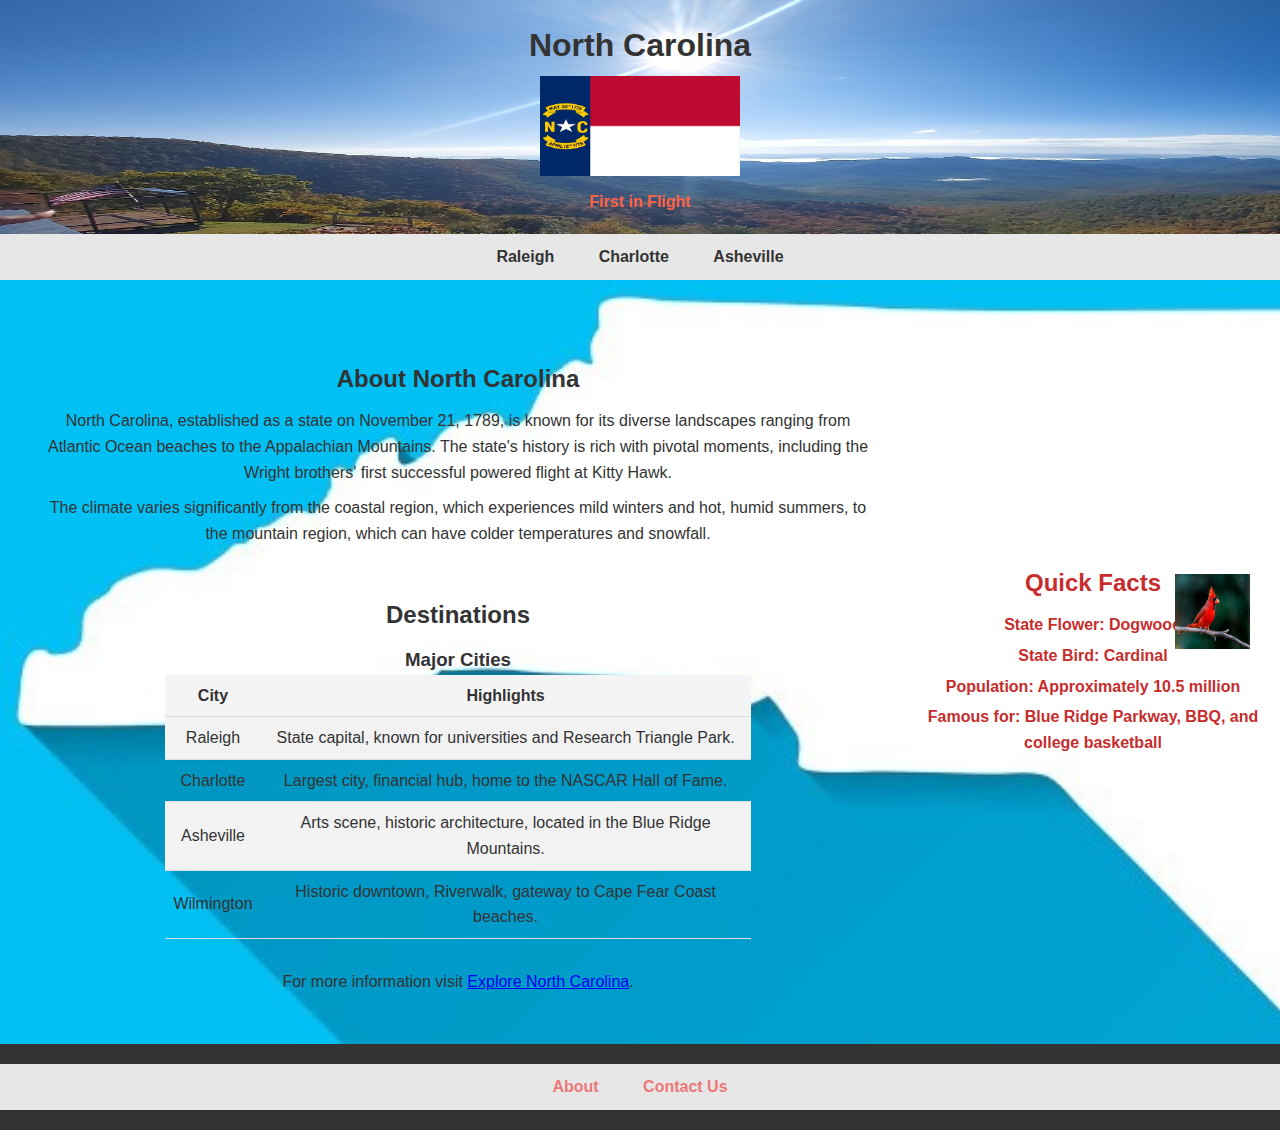
<file: index.html>
<!DOCTYPE html>
<html lang="en">

<head>
    <meta charset="UTF-8">
    <title>Discover North Carolina</title>
    <link rel="stylesheet" href="styles.css">
    <script src="js/script.js"></script>
</head>

<body >

    <header class="Home">
        <h1>North Carolina</h1>
        <img src="images/NCflag.jpeg" alt="North Carolina State Flag" width="200" height="100" >
        <h4 >First in Flight</h4>
    </header>

    <nav>
        <ul>
            <li><a href="cities/raleigh.html">Raleigh</a></li>
            <li><a href="cities/charlotte.html">Charlotte</a></li>
            <li><a href="cities/asheville.html">Asheville</a></li>
           
        </ul>
    </nav>

    <main style="background-image: url('images/northCarolina.jpg'); background-size:cover;" >
        <article>
            <section>
                
            </section>
            <section >
                <h2>About North Carolina</h2>
                <p>
                    North Carolina, established as a state on November 21, 1789, is known for its diverse landscapes ranging from Atlantic Ocean beaches to the Appalachian Mountains. The state's history is rich with pivotal moments, including the Wright brothers' first successful powered flight at Kitty Hawk.
                </p>
                <p>
                    The climate varies significantly from the coastal region, which experiences mild winters and hot, humid summers, to the mountain region, which can have colder temperatures and snowfall.
                </p>
            </section>

            <section>
                <h2>Destinations</h2>
                <h3>Major Cities</h3>
               
                    <table>
                        <tr>
                            <th>City</th>
                            <th>Highlights</th>
                        </tr>
                        <tr>
                            <td>Raleigh</td>
                            <td>State capital, known for universities and Research Triangle Park.</td>
                        </tr>
                        <tr>
                            <td>Charlotte</td>
                            <td>Largest city, financial hub, home to the NASCAR Hall of Fame.</td>
                        </tr>
                        <tr>
                            <td>Asheville</td>
                            <td>Arts scene, historic architecture, located in the Blue Ridge Mountains.</td>
                        </tr>
                        <tr>
                            <td>Wilmington</td>
                            <td>Historic downtown, Riverwalk, gateway to Cape Fear Coast beaches.</td>
                        </tr>
                    </table>

                <p> For more information visit  <a href="https://www.visitnc.com/" target="_blank">Explore North Carolina</a>. </p>         
            
            </section>

            
        </article>
        <aside class="home-aside">
           
            <h2>Quick Facts</h2>            
            <img src="images/cardinal.jpg" alt="A cardinal" class = "float-right">
            <ul>
                <li>State Flower: Dogwood</li>
                
                <li>State Bird: Cardinal </li>
                
                <li>Population: Approximately 10.5 million</li>
                <li>Famous for: Blue Ridge Parkway, BBQ, and college basketball</li>
                
            </ul>
        </aside>
    </main>

    <footer>
        
        <nav>
            <ul>
                <li><a href="index.html">About</a></li>
                <li><a href="contact.html">Contact Us</a></li>
            </ul>
        </nav>
    </footer>

</body>

</html>
</file>
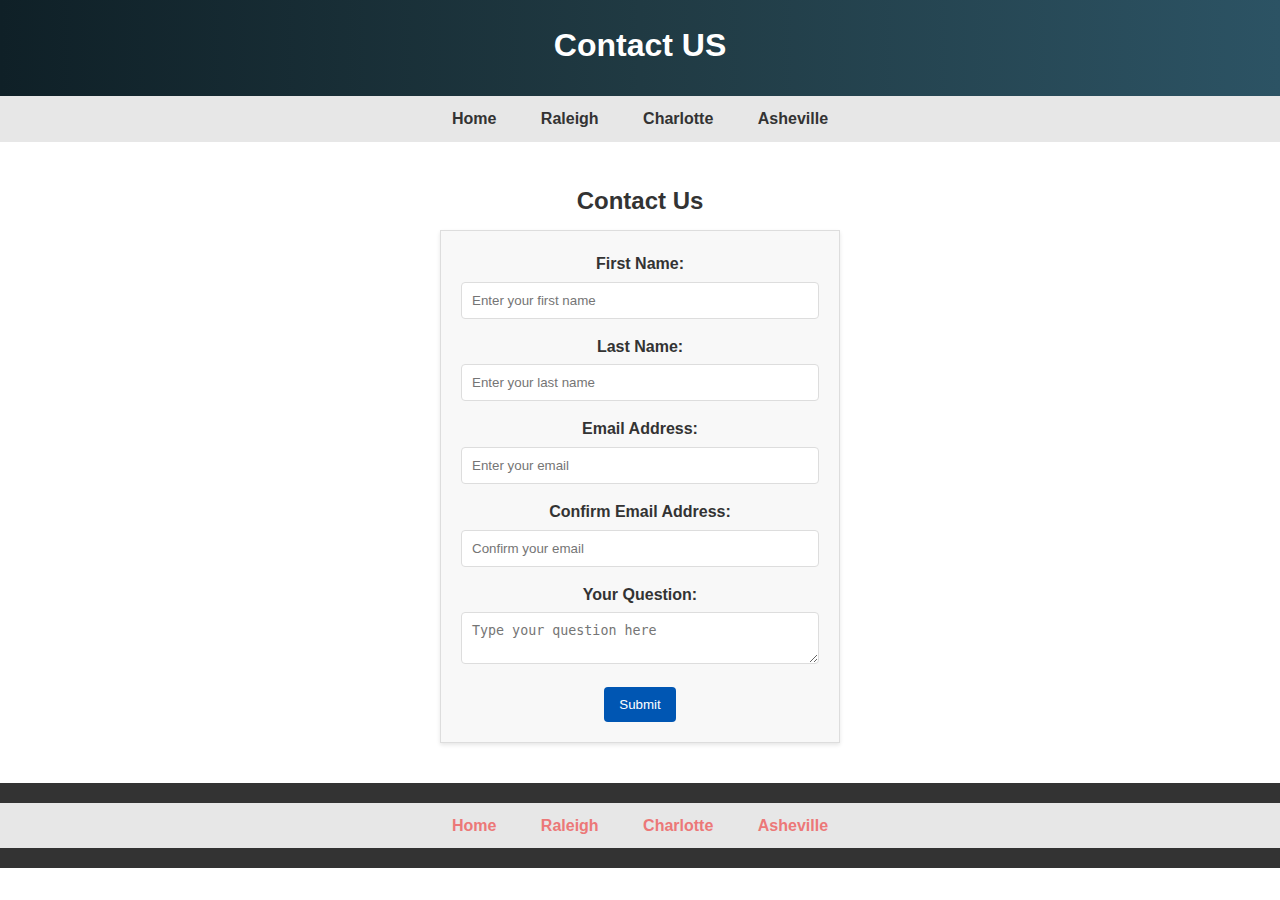
<file: contact.html>
<!DOCTYPE html>
<html lang="en">
<head>
    <meta charset="UTF-8">
    <title>Contact Us</title>
    <link rel="stylesheet" href="styles.css">
    <script src="js/script.js"></script>
    
</head>
<body>

    <header class = "city-header">
       <h1>Contact US </h1>
    </header>

    <nav>
        <ul>
            <li><a href="index.html">Home</a></li>
            <li><a href="cities/raleigh.html">Raleigh</a></li>
            <li><a href="cities/charlotte.html">Charlotte</a></li>
            <li><a href="cities/asheville.html">Asheville</a></li>
           
        </ul>
    </nav>

    <main>
        <article>
            <section>
                <h2>Contact Us</h2>
                <form onsubmit="return validateEmail()">
                    <label for="first-name">First Name:</label>
                    <input type="text" id="first-name" name="first-name" placeholder="Enter your first name"><br>

                    <label for="last-name">Last Name:</label>
                    <input type="text" id="last-name" name="last-name" placeholder="Enter your last name"><br>

                    <label for="email">Email Address:</label>
                    <input type="email" id="email" name="email" placeholder="Enter your email"><br>

                    <label for="confirm-email">Confirm Email Address:</label>
                    <input type="email" id="confirm-email" name="confirm-email" placeholder="Confirm your email"><br>

                    <label for="question">Your Question:</label>
                    <textarea id="question" name="question" placeholder="Type your question here"></textarea><br>

                    <input type="submit" id="submit-button" value="Submit">
                </form>
            </section>
        </article>
    </main>

    <footer>
        <nav>
            <ul>
                <li><a href="index.html">Home</a></li>
                <li><a href="cities/raleigh.html">Raleigh</a></li>
                <li><a href="cities/charlotte.html">Charlotte</a></li>
                <li><a href="cities/asheville.html">Asheville</a></li>
               
            </ul>
        </nav>
    </footer>

</body>
</html>
</file>
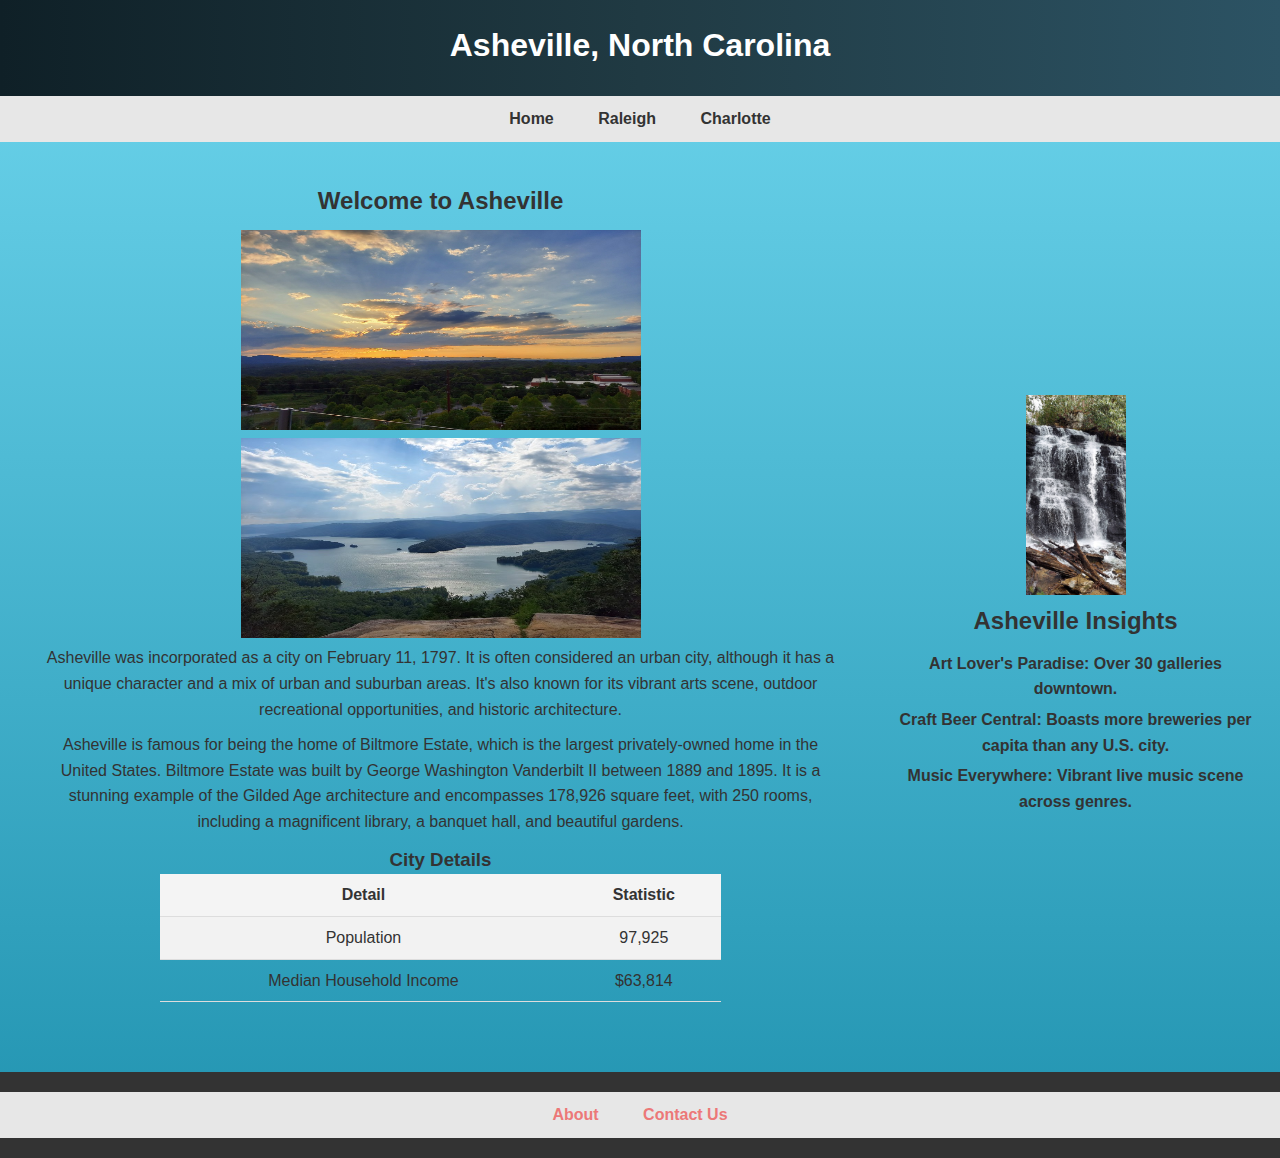
<file: cities/asheville.html>
<!DOCTYPE html>
<html lang="en">
<head>
    <meta charset="UTF-8">
    <title>Asheville, North Carolina</title>
    <link rel="stylesheet" href="../styles.css">
</head>
<body class = "city-body">

    <header class="city-header">
        <h1>Asheville, North Carolina</h1>
    </header>
    

    <nav>
        <ul>
            <li><a href="../index.html">Home</a></li>
            <li><a href="raleigh.html">Raleigh</a></li>
            <li><a href="charlotte.html">Charlotte</a></li>
            
        </ul>
    </nav>
    <main>
        <article>
            <section>
                <h2>Welcome to Asheville</h2>
                <img src="../images/20220601_200526.jpg" alt="Sky line" style width="400px" height="200px">
                <img src="../images/20230723_173241.jpg" alt="lake Joucassi" style width="400px" height="200px">
                <P>Asheville was incorporated as a city on February 11, 1797. It is often considered an urban city, although it has a unique character and a mix of urban and suburban areas.
                     It's also  known for its vibrant arts scene, outdoor recreational opportunities, and historic architecture. 
                    </P>
                    <p>Asheville is famous for being the home of Biltmore Estate, which is the largest privately-owned home in the United States.
                         Biltmore Estate was built by George Washington Vanderbilt II between 1889 and 1895. It is a stunning example of the Gilded Age architecture and encompasses 178,926 square feet, with 250 rooms, including a magnificent library, a banquet hall, and beautiful gardens.</p>
                <h3>City Details</h3>
                <table>
                    <tr>
                        <th>Detail</th>
                        
                        <th>Statistic</th>
                    </tr>
                    <tr>
                        <td>Population</td>
                       
                        <td>97,925</td>
                    </tr>
                    <tr>
                        <td>Median Household Income</td>
                       
                        <td>$63,814</td>
                    </tr>
                    
                </table>
            </section>
        </article>

        <aside>
            <img src="../images/20230219_155454.jpg" alt="Water Falls" style width="100px" height="200px">
            <h2>Asheville Insights</h2>
            <ul>
                <li>Art Lover's Paradise: Over 30 galleries downtown.</li>
                <li>Craft Beer Central: Boasts more breweries per capita than any U.S. city.</li>
                <li>Music Everywhere: Vibrant live music scene across genres.</li>
            </ul>
        </aside>
    </main>
    <footer>
        
        <nav>
            <ul>
                <li><a href="../index.html">About</a></li>
                <li><a href="../contact.html">Contact Us</a></li>
            </ul>
        </nav>
    </footer>


</body>
</html>
</file>
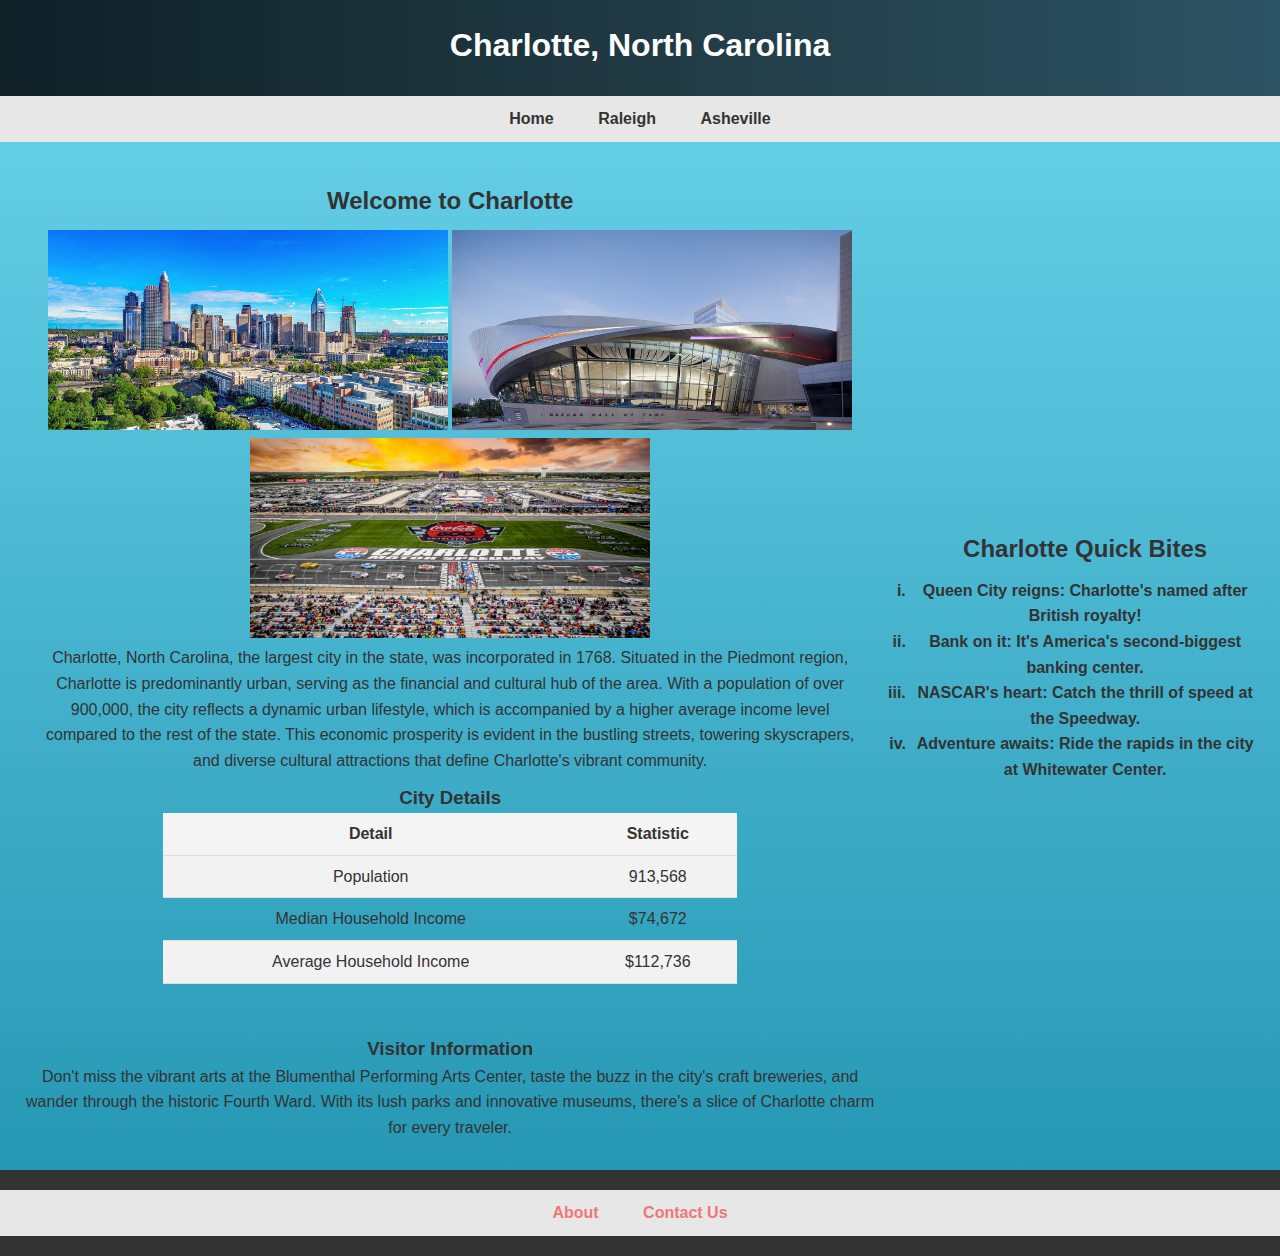
<file: cities/charlotte.html>
<!DOCTYPE html>
<html lang="en">
<head>
    <meta charset="UTF-8">
    <title>Charlotte, North Carolina</title>
    <link rel="stylesheet" href="../styles.css">
</head>
<body class = "city-body">

    <header class="city-header">
        <h1>Charlotte, North Carolina</h1>
    </header>

    <nav>
        <ul>
            <li><a href="../index.html">Home</a></li>
            <li><a href="raleigh.html">Raleigh</a></li>
            <li><a href="asheville.html">Asheville</a></li>
           
        </ul>
    </nav>

    <main>
        <article>
            <section>
                <h2>Welcome to Charlotte</h2>
                <img src="../images/charlotteSkyline.jpg"alt="Charlotte Skyline" style width="400px" height="200px">
                <img src="../images/hallOfFame.jpg"alt="NASCAR Hall of fame" style width="400px" height="200px">
                <img src="../images/motorspeedway.jpg"alt="NASCAR Hall of fame" style width="400px" height="200px">
                <p>
                    Charlotte, North Carolina, the largest city in the state, was incorporated in 1768. Situated in the Piedmont region, Charlotte is predominantly urban, serving as the financial and cultural hub of the area.
                     With a population of over 900,000, the city reflects a dynamic urban lifestyle, which is accompanied by a higher average income level compared to the rest of the state. This economic prosperity is evident in the bustling streets, towering skyscrapers, and diverse cultural attractions that define Charlotte's vibrant community.
                </p>
                <h3>City Details</h3>
                <table>
                    <tr>
                        <th>Detail</th>
                       
                        <th>Statistic</th>
                    </tr>
                    <tr>
                        <td>Population</td>
                       
                        <td>913,568</td>
                    </tr>
                    <tr>
                        <td>Median Household Income</td>
                        
                        <td>$74,672</td>
                    </tr>
                    <tr>
                        <td>Average Household Income</td>
                        
                        <td>$112,736</td>
                    </tr>
                </table>
               
            </section>
            <h3>Visitor Information</h3>
            <p>
                Don't miss the vibrant arts at the Blumenthal Performing Arts Center, taste the buzz in the city's craft breweries, and wander through the historic Fourth Ward. With its lush parks and innovative museums, there's a slice of Charlotte charm for every traveler.
            </p>
        </article>
        <aside>
            <h2>Charlotte Quick Bites</h2>
            <ol>
                <li>Queen City reigns: Charlotte's named after British royalty!</li>
                <li>Bank on it: It's America's second-biggest banking center.</li>
                <li>NASCAR's heart: Catch the thrill of speed at the Speedway.</li>
                <li>Adventure awaits: Ride the rapids in the city at Whitewater Center.</li>
            </ol>
        </aside>
        
        

    </main>
    <footer>
       
        <nav>
            <ul>
                <li><a href="../index.html">About</a></li>
                <li><a href="../contact.html">Contact Us</a></li>
            </ul>
        </nav>
    </footer>
    

</body>
</html>
</file>
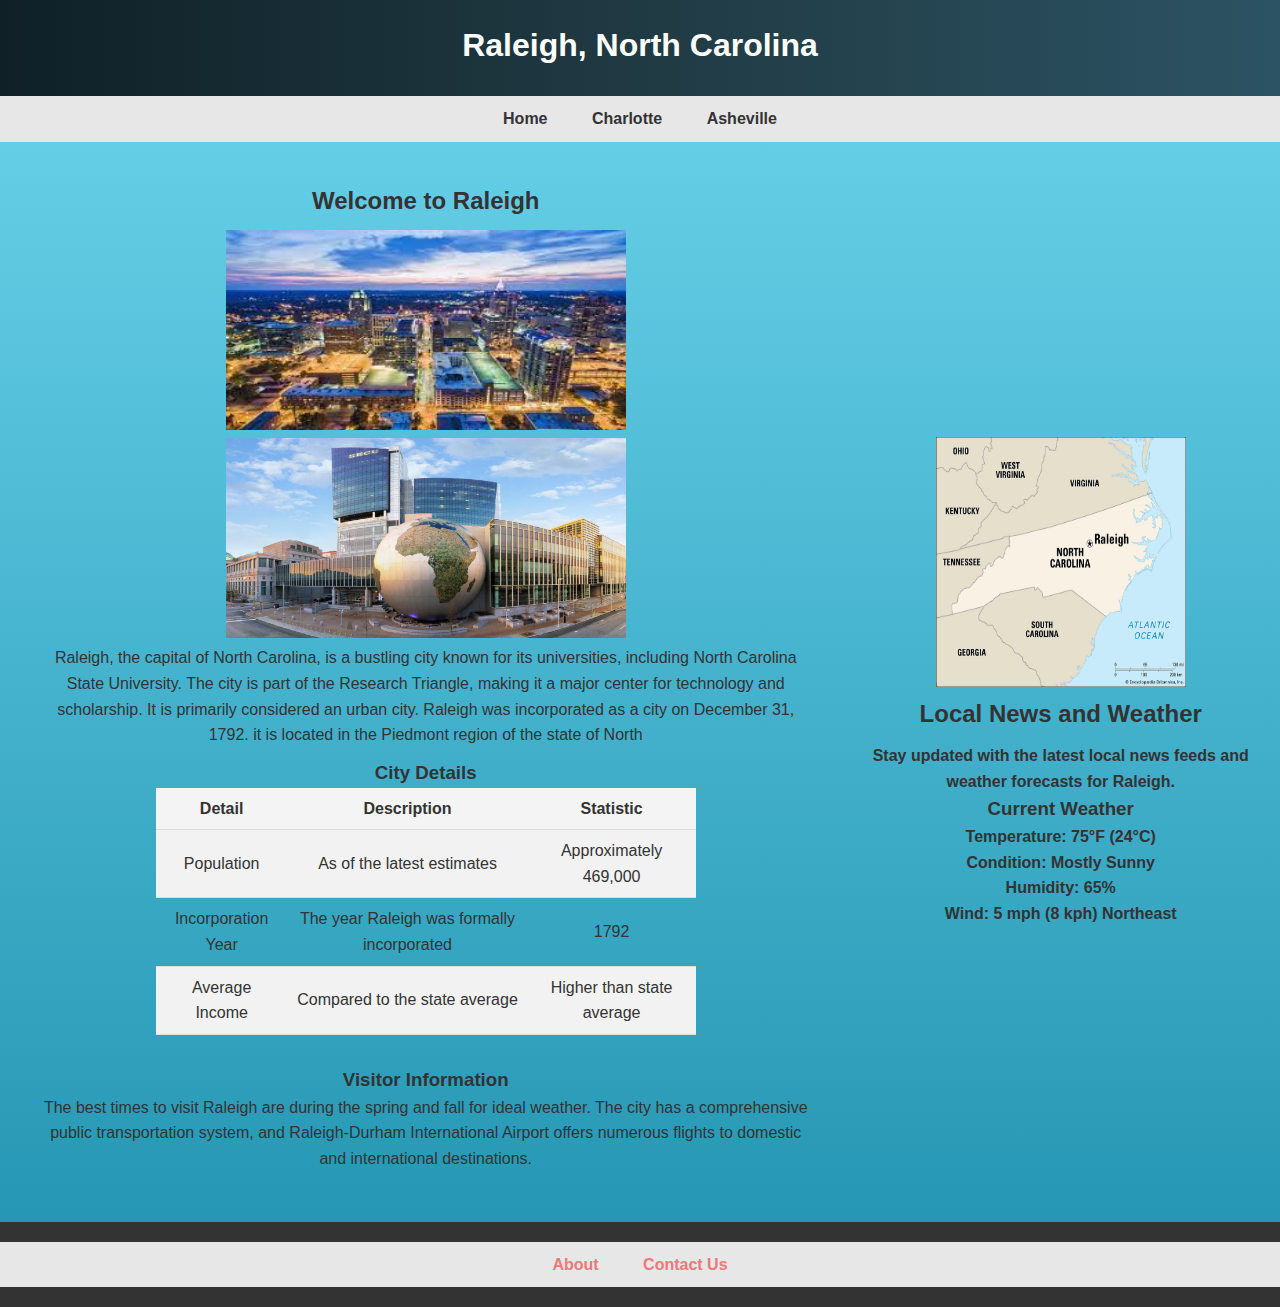
<file: cities/raleigh.html>
<!DOCTYPE html>
<html lang="en">

<head>
    <meta charset="UTF-8">
    <title>Raleigh, North Carolina</title>
    <link rel="stylesheet" href="../styles.css">
</head>

<body class = "city-body">

    <header class = "city-header">
        
        <h1>Raleigh, North Carolina</h1>
        
    </header>

    <nav>
        <ul>
            <li><a href="../index.html">Home</a></li>
            <li><a href="charlotte.html">Charlotte</a></li>
            <li><a href="asheville.html">Asheville</a></li>
            
        </ul>
    </nav>

    <main >
        <article>
            <section>
                <h2>Welcome to Raleigh</h2>
                <img src="../images/raleigh_downtown.jpg" alt="Downtown Raleigh" style width="400px" height="200px" >
                <img src="../images/raleigh2.jpeg" alt="Raleigh Image" style width="400px" height="200px" >
                <p>
                    Raleigh, the capital of North Carolina, is a bustling city known for its universities, 
                    including North Carolina State University. The city is part of the Research Triangle, 
                    making it a major center for technology and scholarship. It is primarily considered an urban city. 
                    Raleigh was incorporated as a city on December 31, 1792. it is located in the Piedmont region of the state of North 
                </p>
                

                <h3>City Details</h3>
                    <table>
                        <tr>
                            <th>Detail</th>
                            <th>Description</th>
                            <th>Statistic</th>
                        </tr>
                        <tr>
                            <td>Population</td>
                            <td>As of the latest estimates</td>
                            <td>Approximately 469,000</td>
                        </tr>
                        <tr>
                            <td>Incorporation Year</td>
                            <td>The year Raleigh was formally incorporated</td>
                            <td>1792</td>
                        </tr>
                        <tr>
                            <td>Average Income</td>
                            <td>Compared to the state average</td>
                            <td>Higher than state average</td>
                        </tr>
                    </table>

                

                <h3>Visitor Information</h3>
                <p>
                    The best times to visit Raleigh are during the spring and fall for ideal weather. 
                    The city has a comprehensive public transportation system, and Raleigh-Durham International Airport 
                    offers numerous flights to domestic and international destinations.
                </p>
            </section>
        </article>

        <aside>
            <img src="../images/Raleigh.webp" alt="Map showing the location of Raleigh in North Carolina" style width="250px" height="250px" >
            <h2>Local News and Weather</h2>
            <p>Stay updated with the latest local news feeds and weather forecasts for Raleigh.</p>
            <h3>Current Weather</h3>
            <p><strong>Temperature:</strong> 75°F (24°C)</p>
            <p><strong>Condition:</strong> Mostly Sunny</p>
            <p><strong>Humidity:</strong> 65%</p>
            <p><strong>Wind:</strong> 5 mph (8 kph) Northeast</p>
        </aside>
    </main>

    <footer>
        
        <nav>
            <ul>
                <li><a href="../index.html">About</a></li>
                <li><a href="../contact.html">Contact Us</a></li>
            </ul>
        </nav>
    </footer>

</body>

</html>
</file>
<file: styles.css>
* {
    margin: 0;
    padding: 0;
    box-sizing: border-box;
}


body {
    
    font-family: Arial, sans-serif;
    line-height: 1.6;
    color: #333;
}

.Home {
    background-image: url('images/background.jpeg');
    background-size: 2500px 400px;
    padding: 20px 0;
    text-align: center;
}
.city-body{
    background: linear-gradient(to bottom, #6dd5ed 0%, #2193b0 100%);

}
.city-header{
    display: flex;
    align-items: center;
    justify-content: center;
    background: linear-gradient(to right, #0f2027 0%, #203a43 50%, #2c5364 100%);    
    text-align: center;
    color: white;
}
header {   
    
    padding: 20px 0;
    text-align: center;
}

header h1 {
    margin-bottom: 5px;
}

header h4 {
    margin-top: 5px;
}

nav {
    background-color: #e7e7e7;
    padding: 10px;
    text-align: center;
}

nav ul {
    list-style-type: none;
}

nav ul li {
    display: inline;
    margin: 0 20px;
}

nav ul li a {
    text-decoration: none;
    color: #333;
    font-weight: bold;
}

a:hover {
    color: rgba(255, 0, 0, 0.815);
    background-color: aqua;
  }
main {
    
    display: flex;
    flex-direction: row;
    gap: 20px;
    padding: 20px;
    text-align: center;
    justify-content: center;
    align-items: center;
    

}

article {
    flex:auto; 
    width: 100%;
}

article h2 {
    margin-bottom: 10px;
}

article p {
    margin-bottom: 10px;
}

aside {  
    position: relative;  
    padding-left: 10px;
    font-weight: bold;  
    flex:content;  
}

aside h2 {
    margin-bottom: 10px;
}

aside ul {
    list-style-type: none;
}
aside ol {
    list-style-type:lower-roman;
}

aside ul li {
    margin-bottom: 5px;
}


footer {
    
    background-color: #333;
    color: white;
    text-align: center;
    padding: 20px 0;
}
header h4 {
    color: tomato; 
}
footer nav ul {
    list-style-type: none;
}

footer nav ul li {
    display: inline;
    margin: 0 20px;
}

footer nav ul li a {
    color: rgb(236, 120, 120);
    text-decoration: none;
}

table {
    
    border-collapse: collapse; 
    width: 70%;
    margin:  auto; 
    margin-bottom: 30px;   
}

th, td {
   
    text-align: center; 
    padding: 8px;
    border-bottom: 1px solid #ddd;
}
tr:nth-child(even) {
    background-color: #f2f2f2;
}
.float-right {
    position: absolute;
    top: 0;
    right: 0;
    width: 75px; 
    height: 75px; 
    float:right;
    margin: 10px;
}
section {
    
    float: left;
    width: 100%;    
    box-sizing: border-box;
    text-align: center;
    overflow-y: auto;
    padding: 20px;
}
section ul li {
    margin-bottom: 5px;
    list-style-type: none;
}

th {
    background-color: #f4f4f4; 
}
form {
    
    display:inline-block;
    background-color: #f8f8f8;
    padding: 20px;
    border: 1px solid #ddd;
    box-shadow: 0 2px 4px rgba(0, 0, 0, 0.1);
    width: 400px;
    margin: auto;
   
}

input[type="text"],
input[type="email"],
textarea {
    width: 100%;
    padding: 10px;
    margin-bottom: 15px;
    border: 1px solid #ddd;
    border-radius: 4px;
}

input[type="text"]:focus,
input[type="email"]:focus,
textarea:focus {
    outline: none;
    border-color: #0056b3;
}

input[type="submit"] {
    background-color: #0056b3;
    color: white;
    padding: 10px 15px;
    border: none;
    border-radius: 4px;
    cursor: pointer;
}

#submit-button:hover {
    background-color: #004494;
}

label {
    margin-bottom: 5px;
    display: block;
    font-weight: bold;
}
.home-aside {
    color: rgb(199, 45, 45);
}
</file>
